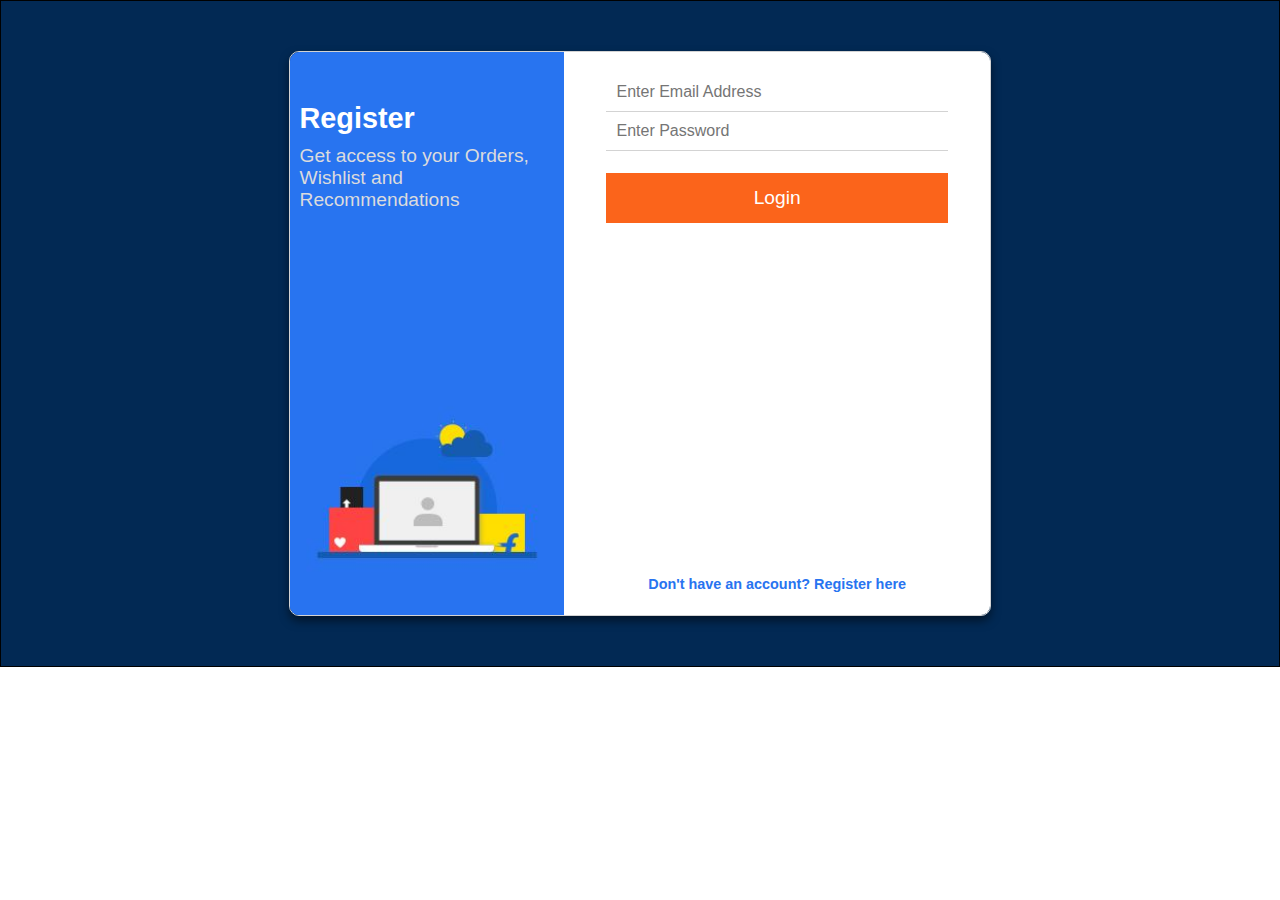
<file: login.html>
<!DOCTYPE html>
<html lang="en">
<head>
    <meta charset="UTF-8">
    <meta http-equiv="X-UA-Compatible" content="IE=edge">
    <meta name="viewport" content="width=device-width, initial-scale=1.0">
    <title>Login</title>
    <link rel="stylesheet" type="text/css" href="register.css">
</head>
<body>
    <div id="screen">
        <div class="inner-container">
            <div class="left-side">
                <div class="left-top">
                    <h2>Register</h2>
                    <p>Get access to your Orders, Wishlist and Recommendations</p>
                </div>
                <div class="left-bottom">
                    <img src="flipkart_login_image.JPG" alt="" />
                </div>
            </div>
            <div class="right-side">
                <div class="inner-form">
                    <form onsubmit="login(event)">
                        <input id="flipkart_login_email" type="email" placeholder="Enter Email Address" />
                        <input id="flipkart_login_password" type="password" placeholder="Enter Password" />
                    </form>
                    <div class="submit-button">
                        <button onclick="login(event)">Login</button>
                    </div>
                </div>
                <div class="login_redirect">
                    <p>Don't have an account? Register here</p>
                </div>
            </div>
        </div>
    </div>

    <script src="./login.js"></script>
</body>
</html>
</file>
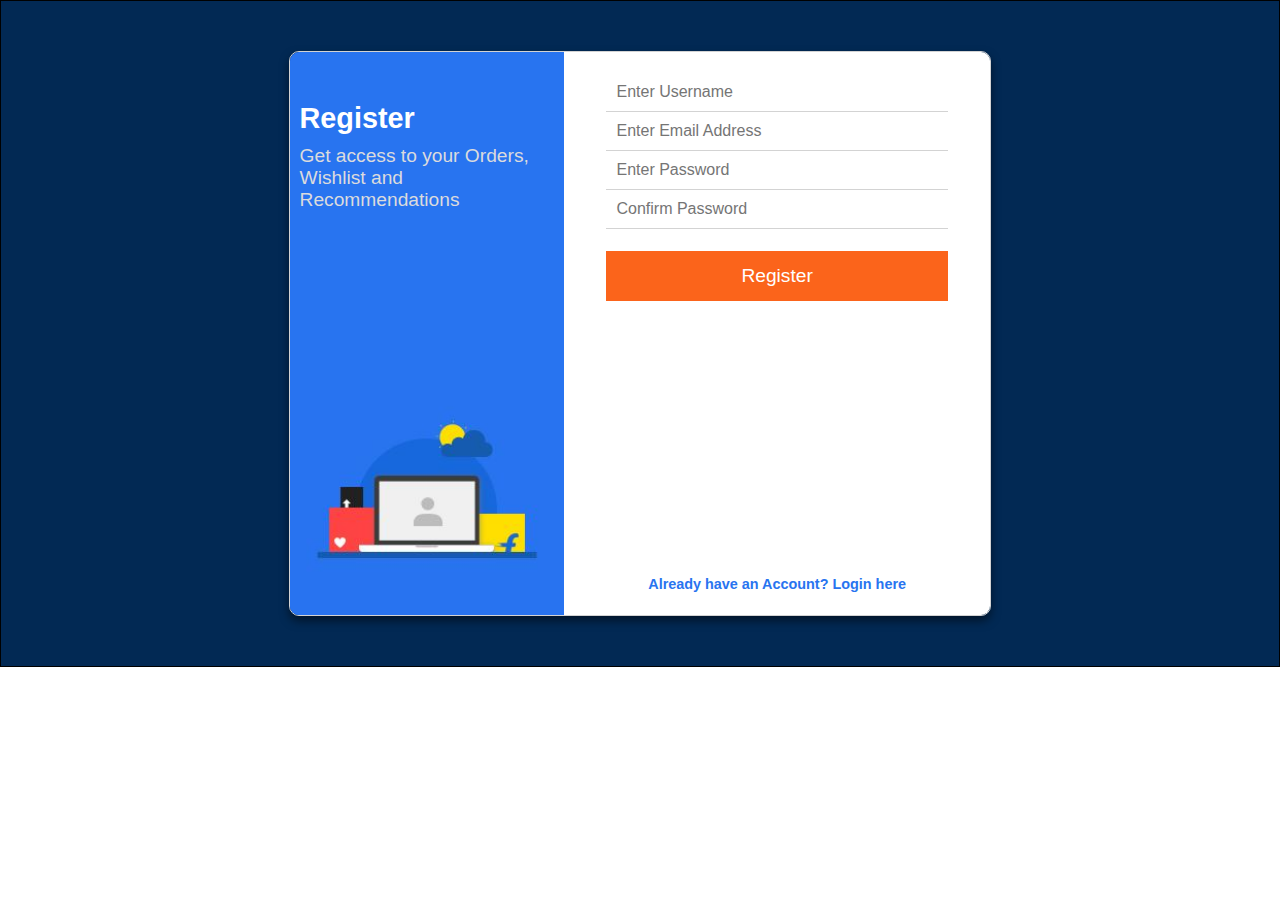
<file: register.html>
<!DOCTYPE html>
<html lang="en">
<head>
    <meta charset="UTF-8">
    <meta http-equiv="X-UA-Compatible" content="IE=edge">
    <meta name="viewport" content="width=device-width, initial-scale=1.0">
    <title>Register</title>
    <link rel="stylesheet" type="text/css" href="register.css">
</head>
<body>
    <div id="screen">
        <div class="inner-container">
            <div class="left-side">
                <div class="left-top">
                    <h2>Register</h2>
                    <p>Get access to your Orders, Wishlist and Recommendations</p>
                </div>
                <div class="left-bottom">
                    <img src="flipkart_login_image.JPG" alt="" />
                </div>
            </div>
            <div class="right-side">
                <div class="inner-form">
                    <form onsubmit="register(event)">
                        <input id="flipkart_username" type="text" placeholder="Enter Username" />
                        <input id="flipkart_email" type="email" placeholder="Enter Email Address" />
                        <input id="flipkart_password" type="password" placeholder="Enter Password" />
                        <input id="flipkart_confirm_password" type="password" placeholder="Confirm Password" />
                    </form>
                    <div class="submit-button">
                        <button onclick="register(event)">Register</button>
                    </div>
                </div>
                <div class="login_redirect">
                    <p>Already have an Account? Login here</p>
                </div>
            </div>
        </div>
    </div>

    <script src="./register.js"></script>
</body>
</html>
</file>
<file: register.css>
*{
    margin: 0;
    padding: 0;
    box-sizing: border-box;
    font-family: sans-serif;
}

#screen{
    width: 100%;
    height: 667px;
    border: 1px solid black;
    display: flex;
    justify-content: center;
    align-items: center;
    background-color: rgb(2,41,84);
}

.inner-container{
    width: 55%;
    height: 85%;
    border: 1px solid lightgrey;
    border-radius: 10px;
    display: flex;
    overflow: hidden;
    box-shadow: 0 5px 10px rgb(0,0,0,0.5);
}

.left-side{
    width: 45%;
    height: 100%;
    /* border: 1px solid red; */
    display: flex;
    flex-direction: column;
    justify-content: space-between;
    background-color: rgb(40,116,240);
}

.left-top{
    width: 100%;
    height: 35%;
    /* border: 1px solid black; */
    color: white;
    padding-top: 50px;
    padding-left: 10px;
}

.left-top h2{
    font-size: 1.8em;
}

.left-side p{
    font-size: 1.2em;
    color: rgb(219,219,221);
    padding-top: 10px;
    padding-right: 30px;
}

.left-bottom{
    width: 100%;
    height: 40%;
    overflow: hidden;
    /* border: 1px solid black; */
}

.left-bottom img{
    width: 100%;
}

.right-side{
    width: 70%;
    height: 100%;
    /* border: 1px solid green; */
    display: flex;
    flex-direction: column;
    justify-content: space-between;
    background-color: white;
}

.inner-form{
    width: 100%;
    height: 50%;
    display: flex;
    flex-direction: column;
    justify-items: center;
    align-items: center;
    margin-top: 5%;
    /* border: 1px solid red; */
}

.inner-form input{
    border-bottom: 1px solid lightgrey;
    border-top: none;
    border-left: none;
    border-right: none;
    padding: 10px;
    outline: none;
    width: 80%;
    font-size: 1em;
    color: rgb(157,157,157);
    margin-left: 10%;
}

.submit-button{
    width: 80%;
    height: 50px;
    /* border: 1px solid red; */
    margin-top: 5%;
}

.submit-button button{
    width: 100%;
    height: 100%;
    background-color: rgb(251,100,27);
    border: none;
    outline: none;
    color: white;
    font-size: 1.2em;
}

.login_redirect{
    width: 100%;
    height: 7%;
    /* border: 1px solid red; */
}

.login_redirect p{
    text-align: center;
    font-size: 0.9em;
    color: rgb(40,116,240);
    font-weight: bold;
}





@media screen and (max-width: 560px){
    .inner-container{
        width: 65%;
        height: 500px;
    }
    
    .left-side{
        display: none;
    }

    .right-side{
        width: 100%;
        height: 100%;
    }
}
</file>
